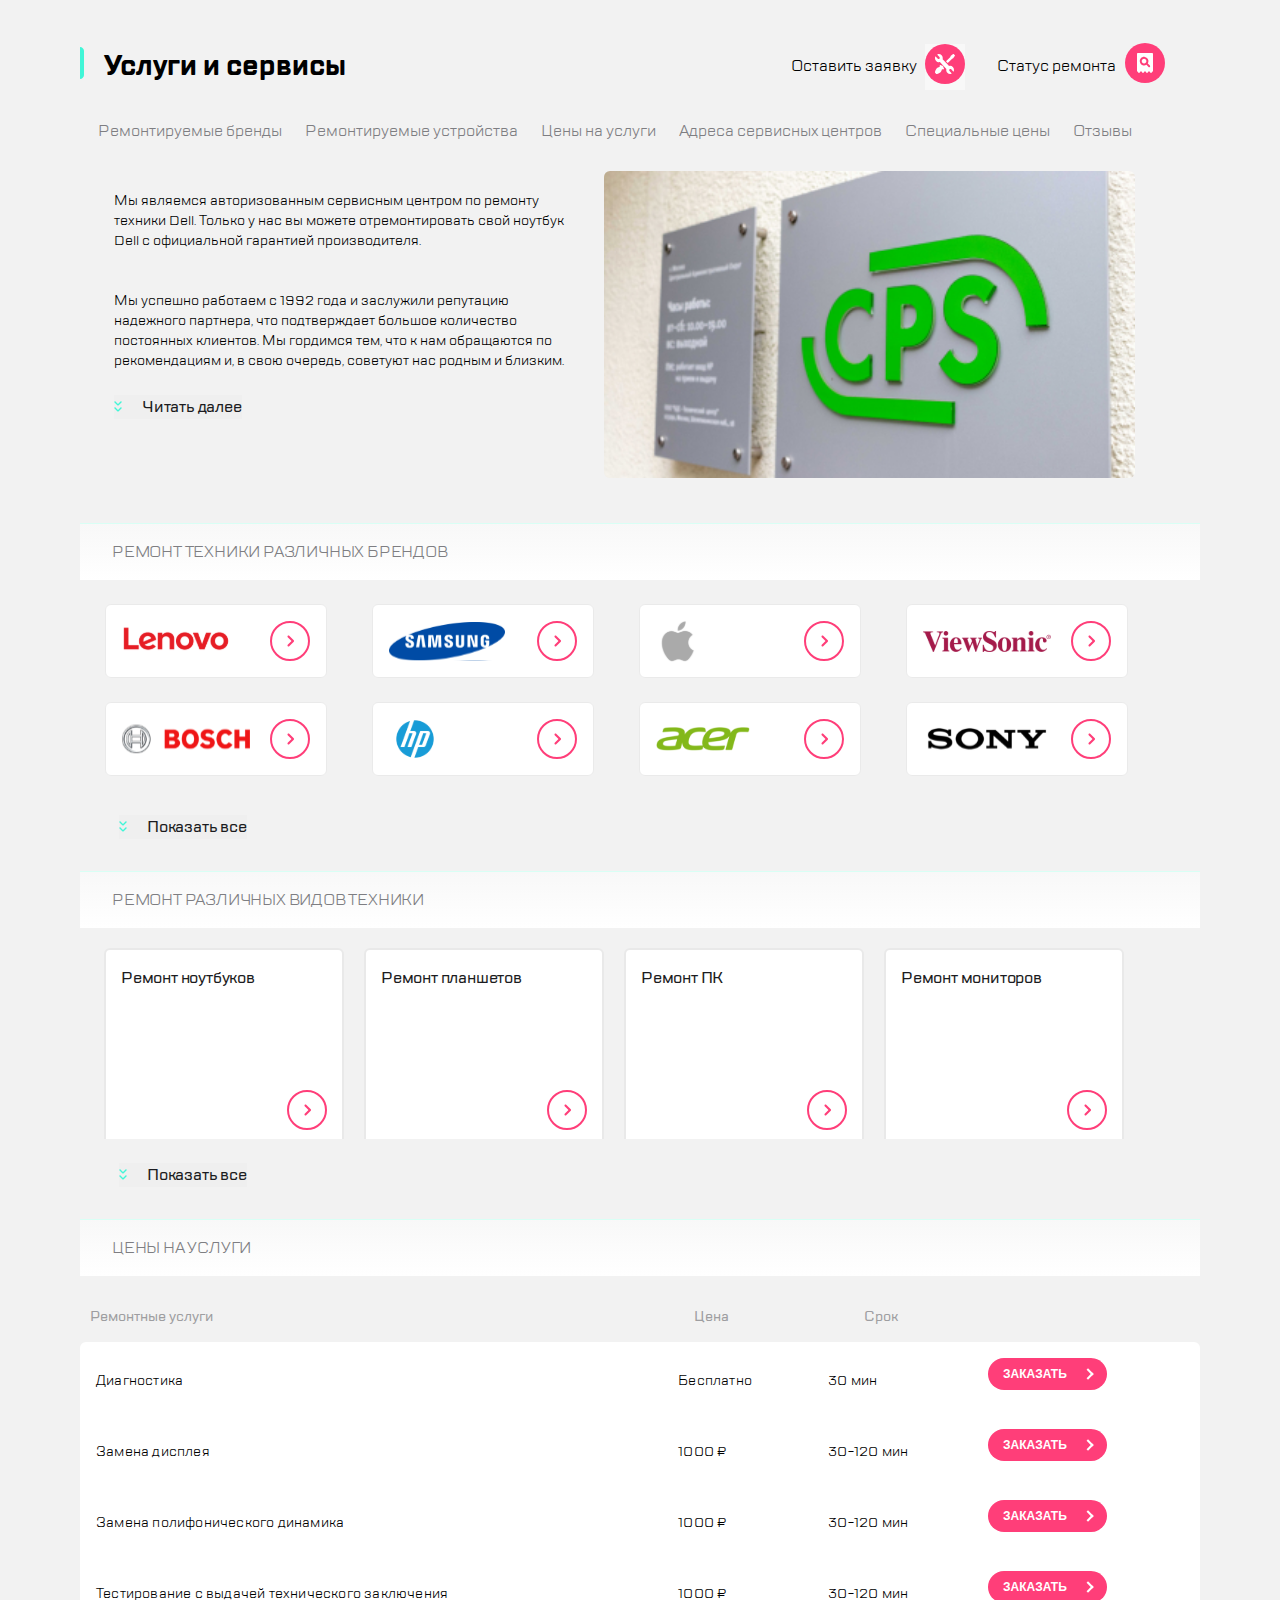
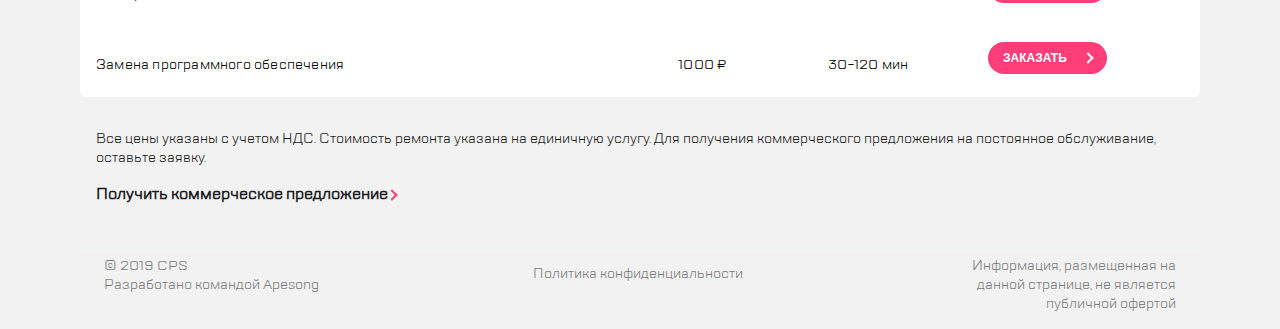
<file: index.html>
<!DOCTYPE html>
<html lang="en">
  <head>
    <meta charset="UTF-8">
    <meta http-equiv="X-UA-Compatible" content="IE=edge">
    <meta name="viewport" content="width=device-width,initial-scale=1">
    <link rel="stylesheet" href="https://cdn.jsdelivr.net/npm/swiper@8/swiper-bundle.min.css">
    <title>Document</title>
  <link href="style.css" rel="stylesheet"></head>
  <body>
    <div class="blur"></div>
    <div class="wrapper-all">
      <aside class="aside">
        <div class="aside__wrapper">
          <div class="aside__header">
            <button class="aside__button-close" aria-label="Крестик"></button>
            <div class="aside__logo">
              <img src="./img/logo.svg" alt="logo">
            </div>
            <button class="aside__button" aria-label="Поиск"></button>
          </div>

          <div class="aside__nav aside__nav-highlight">
            <ul>
              <li><a href="#">Ремонт техники</a></li>
              <li><a href="#">Услуги и сервисы</a></li>
              <li><a href="#">Корпоративным клиентам</a></li>
              <li><a href="#">Продавцам техники</a></li>
              <li><a href="#">Партнерам</a></li>
              <li><a href="#">Производителям</a></li>
              <li><a href="#">Наши сервисные центры</a></li>
              <li><a href="#">Контакты</a></li>
            </ul>
          </div>

          <div class="aside__footer">
            <div class="aside__actions">
              <ul>
                <li>
                  <button class="aside__call" aria-label="Звонок"></button>
                </li>
                <li>
                  <button class="aside__message" aria-label="Сообщение"></button>
                </li>
                <li>
                  <button class="aside__button" aria-label="Профиль"></button>
                </li>
              </ul>
            </div>
            <div class="aside__mail">
              <a href="mailto:mail@cps.com" aria-label="Электронная почта">mail@cps.com</a>
            </div>
            <div class="aside__phone">
              <a href="tel:88008908900" aria-label="Телефон">8 800 890 8900</a>
            </div>
          </div>

          <div class="aside__lang">
            <ul>
              <li class="aside__button_theme_line">
                <button class="aside__button" aria-label="Русский">RU</button>
              </li>
              <li class="aside__button_theme_line">
                <button class="aside__button" aria-label="Английский">EN</button>
              </li>
              <li class="aside__button_theme_line">
                <button class="aside__button" aria-label="Китайский">CH</button>
              </li>
            </ul>
          </div>
        </div>
      </aside>
      <div class="container">
        <header>
          <ul class="header__icon">
            <li class="header__icon--burger">
              <button class="header__button" aria-label="Кнопка"><img src="./img/burger.svg" alt="menu-burger"></button>
            </li>
            <a aria-label="Логотип" class="header__icon--logo"><img src="./img/logo.svg" alt="Логотип"></a>
            <li class="header__icon--divider-first">
              <img src="./img/divider.svg" alt="divider">
            </li>
            <li class="header__icon--repair">
              <img src="./img/repair.svg" alt="Ремонт">
            </li>
            <li class="header__icon--checkstatus">
              <img src="./img/checkstatus.svg" alt="Поиск">
            </li>
            <li class="header__icon--call">
              <img src="./img/call.svg" alt="Звонок">
            </li>
            <li class="header__icon--chat">
              <img src="./img/chat.svg" alt="Сообщение">
            </li>
            <li class="header__icon--profile">
              <img src="./img/profile.svg" alt="Профиль">
            </li>
            <li class="header__icon--divider-second">
              <img src="./img/divider.svg" alt="divider-second">
            </li>
          </ul>
        </header>
        <main>
          <div class="all">
            <div class="main__header">
              <a href="#" aria-label="Декоративный элемент" class="main__header--img">
                <img src="./img/highlight.svg" alt="highlight">
              </a>
              <h1 class="main__header-text">Услуги и сервисы</h1>
            </div>

            <div class="main__laptop">
              <span class="main__laptop--repair-text">Оставить заявку</span>
              <a href="#" aria-label="Иконка ремонт" class="main__laptop--repair">
                <img src="./img/repair.svg" alt="Ремонт">
              </a>
              <span class="main__laptop--checkstatus-text">Статус ремонта</span>
              <a href="#" aria-label="Иконка поиска" class="main__laptop--checkstatus">
                <img src="./img/checkstatus.svg" alt="Поиск">
              </a>
            </div>
          </div>
          <ul class="nav">
            <li>Ремонтируемые бренды</li>
            <li>Ремонтируемые устройства</li>
            <li>Цены на услуги</li>
            <li>Адреса сервисных центров</li>
            <li>Специальные цены</li>
            <li>Отзывы</li>
          </ul>

          <div class="blog">
            <div class="blog__mobile">
              <p>Мы являемся авторизованным сервисным центром по ремонту техники
                Dell. Только у нас вы можете отремонтировать свой ноутбук Dell с
                официальной гарантией производителя.</p>
              <div class="blog__mobile--icon">
                <img src="./img/icon.svg" alt="Продолжение">
                <p class="blog__mobile-text">Читать далее</p>
              </div>
            </div>
            <br>
            <div class="blog__laptop">
              <p>Мы являемся авторизованным сервисным центром по ремонту техники
                Dell. Только у нас вы можете отремонтировать свой ноутбук Dell с
                официальной гарантией производителя.</p>
              <br>
              <br>
              <p>Мы успешно работаем с 1992 года и заслужили репутацию надежного
                партнера</p>
              <div class="blog__mobile--icon">
                <img src="./img/icon.svg" alt="Продолжение">
                <p class="blog__mobile-text">Читать далее</p>
              </div>
            </div>

            <div class="blog__pc">
              <p>Мы являемся авторизованным сервисным центром по ремонту техники
                Dell. Только у нас вы можете отремонтировать свой ноутбук Dell с
                официальной гарантией производителя.</p>
              <br>
              <br>
              <p>Мы успешно работаем с 1992 года и заслужили репутацию надежного
                партнера, что подтверждает большое количество постоянных
                клиентов. Мы гордимся тем, что к нам обращаются по рекомендациям
                и, в свою очередь, советуют нас родным и близким.</p>

              <button type="button" class="read" aria-label="Показать всё">
                <img src="./img/icon.svg" alt="Продолжение">
                <span>Читать далее</span></button>
            </div>

            <div class="blog__img">
              <img class="blog__img--2" src="./img/tabl.jpg" alt="Табличка">
            </div>
          </div>
        </main>

        <div class="swiper__container">
          <header class="swiper__header">
            <h3 class="swiper__header-text">РЕМОНТ ТЕХНИКИ РАЗЛИЧНЫХ БРЕНДОВ</h3>
          </header>
          <div class="swiper">
            <ul class="swiper-wrapper">
              <li class="swiper-slide swiper__item">
                <img src="./img/lenovo.svg" alt="Lenovo">
                <button type="button" class="swiper__button" aria-label="Кнопка"></button>
              </li>
              <li class="swiper-slide swiper__item">
                <img src="./img/samsung.svg" alt="Samsung">
                <button type="button" class="swiper__button" aria-label="Кнопка"></button>
              </li>
              <li class="swiper-slide swiper__item">
                <img src="./img/apple.svg" alt="Apple">
                <button type="button" class="swiper__button" aria-label="Кнопка"></button>
              </li>
              <li class="swiper-slide swiper__item">
                <img src="./img/viewsonic.svg" alt="Viewsonic">
                <button type="button" class="swiper__button" aria-label="Кнопка"></button>
              </li>
              <li class="swiper-slide swiper__item">
                <img src="./img/bosch.svg" alt="Bosch">
                <button type="button" class="swiper__button" aria-label="Кнопка"></button>
              </li>
              <li class="swiper-slide swiper__item">
                <img src="./img/hp.svg" alt="HP">
                <button type="button" class="swiper__button" aria-label="Кнопка"></button>
              </li>
              <li class="swiper-slide swiper__item">
                <img src="./img/acer.svg" alt="Acer">
                <button class="swiper__button" aria-label="Кнопка"></button>
              </li>
              <li class="swiper-slide swiper__item">
                <img src="./img/sony.svg" alt="Sony">
                <button type="button" class="swiper__button" aria-label="Кнопка"></button>
              </li>

              <li class="swiper-slide swiper__item">
                <img src="./img/lenovo.svg" alt="Lenovo">
                <button type="button" class="swiper__button" aria-label="Кнопка"></button>
              </li>
              <li class="swiper-slide swiper__item">
                <img src="./img/samsung.svg" alt="Samsung">
                <button type="button" class="swiper__button" aria-label="Кнопка"></button>
              </li>
              <li class="swiper-slide swiper__item">
                <img src="./img/apple.svg" alt="Apple">
                <button type="button" class="swiper__button" aria-label="Кнопка"></button>
              </li>
            </ul>
            <div class="swiper-pagination"></div>
            <div class="swiper-scrollbar"></div>
          </div>
        </div>
        <button type="button" class="swiper__all" aria-label="Показать всё">
          <img src="./img/icon.svg" alt="Стрелки" class="swiper__all-img">
          <span>Показать все</span>
        </button>

        <div class="tech__container">
          <header class="swiper__header">
            <h3 class="swiper__header-text">РЕМОНТ РАЗЛИЧНЫХ ВИДОВ ТЕХНИКИ</h3>
          </header>
          <div class="tech-wrapper swiper">
            <ul class="tech-main swiper-wrapper">
              <li class="swiper-slide swiper__item-tech">
                <span class="swiper__text">Ремонт ноутбуков</span>
                <button type="button" class="swiper__button-tech" aria-label="Кнопка"></button>
              </li>
              <li class="swiper-slide swiper__item-tech">
                <span class="swiper__text">Ремонт планшетов</span>
                <button type="button" class="swiper__button-tech" aria-label="Кнопка"></button>
              </li>
              <li class="swiper-slide swiper__item-tech">
                <span class="swiper__text">Ремонт ПК</span>
                <button type="button" class="swiper__button-tech" aria-label="Кнопка"></button>
              </li>
              <li class="swiper-slide swiper__item-tech">
                <span class="swiper__text">Ремонт мониторов</span>
                <button type="button" class="swiper__button-tech" aria-label="Кнопка"></button>
              </li>
              <li class="swiper-slide swiper__item-tech">
                <span class="swiper__text">Ремонт мониторов</span>
                <button type="button" class="swiper__button-tech" aria-label="Кнопка"></button>
              </li>
            </ul>
            <div class="swiper-pagination"></div>
            <div class="swiper-scrollbar"></div>
          </div>
        </div>
        <button type="button" class="swiper__all" aria-label="Показать всё">
          <img src="./img/icon.svg" alt="Стрелки" class="swiper__all-img">
          <span>Показать все</span>
        </button>

        <div class="prices__container">
          <header class="swiper__header">
            <h3 class="swiper__header-text">ЦЕНЫ НА УСЛУГИ</h3>
          </header>
          <ul class="prices__head-table">
            <li><h3>Ремонтные услуги</h3></li>
            <li><h3>Цена</h3></li>
            <li><h3>Срок</h3></li>
            <li><span class="prices"></span></li>
          </ul>
          <div class="prices__wrapper swiper">
            <main class="prices__main swiper-wrapper">
              <div class="table">
                <div class="table-colgroup">
                  <div class="table-col" style="width: 50%"></div>
                  <div class="table-col" style="width: 10%"></div>
                  <div class="table-col" style="width: 10%"></div>
                  <div class="table-col" style="width: 30%"></div>
                </div>
                <div class="table-thead">
                  <div class="table-tr">
                    <div class="table-th">Диагностика</div>
                    <div class="table-td">Бесплатно</div>
                    <div class="table-td">30 мин</div>
                    <div class="table-td"><button type="button" aria-label="Кнопка"><span>ЗАКАЗАТЬ</span></button></div>
                  </div>
                </div>
                <div class="table-tbody">
                  <div class="table-tr">
                    <div class="table-th">Замена дисплея</div>
                    <div class="table-td">1000 ₽</div>
                    <div class="table-td">30-120 мин</div>
                    <div class="table-td"><button type="button" aria-label="Кнопка"><span>ЗАКАЗАТЬ</span></button></div>
                  </div>
                  <div class="table-tr">
                    <div class="table-th">Замена полифонического динамика</div>
                    <div class="table-td">1000 ₽</div>
                    <div class="table-td">30-120 мин</div>
                    <div class="table-td"><button type="button" aria-label="Кнопка"><span>ЗАКАЗАТЬ</span></button></div>
                  </div>
                  <div class="table-tr">
                    <div class="table-th">Тестирование с выдачей технического заключения</div>
                    <div class="table-td">1000 ₽</div>
                    <div class="table-td">30-120 мин</div>
                    <div class="table-td"><button type="button" aria-label="Кнопка"><span>ЗАКАЗАТЬ</span></button></div>
                  </div>
                </div>
                <div class="table-tfoot">
                  <div class="table-tr">
                    <div class="table-th">Замена программного обеспечения</div>
                    <div class="table-td">1000 ₽</div>
                    <div class="table-td">30-120 мин</div>
                    <div class="table-td"><button type="button" aria-label="Кнопка"><span>ЗАКАЗАТЬ</span></button></div>
                  </div>
                </div>
              </div>

              <div class="prices__item swiper-slide">
                <ul class="prices__item-tech">
                  <li>
                    <h4>Ремонтные услуги</h4>
                    <span>Диагностика</span>
                    <h4>Цена</h4>
                    <span>Бесплатно</span>
                    <h4>Срок</h4>
                    <span>30 мин</span> </li><li class="swiper__button-prices"><button type="button" aria-label="Кнопка"><span>ЗАКАЗАТЬ</span></button></li>
                </ul>
              </div>

              <div class="prices__item swiper-slide">
                <ul class="prices__item-tech">
                  <li>
                    <h4>Ремонтные услуги</h4>
                    <span>Замена дисплея</span>
                    <h4>Цена</h4>
                    <span>1000 ₽</span>
                    <h4>Срок</h4>
                    <span>30-120 мин</span> </li><li class="swiper__button-prices"><button type="button" aria-label="Кнопка"><span>ЗАКАЗАТЬ</span></button></li>
                </ul>
              </div>

              <div class="prices__item swiper-slide">
                <ul class="prices__item-tech">
                  <li>
                    <h4>Ремонтные услуги</h4>
                    <span>Замена полифонического динамика</span>
                    <h4>Цена</h4>
                    <span>1000 ₽</span>
                    <h4>Срок</h4>
                    <span>30-120 мин</span> </li><li class="swiper__button-prices"><button type="button" aria-label="Кнопка"><span>ЗАКАЗАТЬ</span></button></li>
                </ul>
              </div>

              <div class="prices__item swiper-slide">
                <ul class="prices__item-tech">
                  <li>
                    <h4>Ремонтные услуги</h4>
                    <span>Тестирование с выдачей технического заключения</span>
                    <h4>Цена</h4>
                    <span>1000 ₽</span>
                    <h4>Срок</h4>
                    <span>30-120 мин</span> </li><li class="swiper__button-prices"><button type="button" aria-label="Кнопка"><span>ЗАКАЗАТЬ</span></button></li>
                </ul>
              </div>
              <div class="prices__item swiper-slide">
                <ul class="prices__item-tech">
                  <li>
                    <h4>Ремонтные услуги</h4>
                    <span>Замена программного обеспечения</span>
                    <h4>Цена</h4>
                    <span>1000 ₽</span>
                    <h4>Срок</h4>
                    <span>30-120 мин</span> </li><li class="swiper__button-prices"><button type="button" aria-label="Кнопка"><span>ЗАКАЗАТЬ</span></button></li>
                </ul>
              </div>
            </main>
            <div class="swiper-pagination"></div>
            <div class="swiper-scrollbar"></div>
          </div>
        </div>

        <div class="prices__info">
          <p>Все цены указаны с учетом НДС. Стоимость ремонта указана на
            единичную услугу. Для получения коммерческого предложения на
            постоянное обслуживание, оставьте заявку.</p>
          <p><a href="#">Получить коммерческое предложение</a></p>
        </div>
        <footer>
          <div class="footer">
            <div class="footer__info">© 2019 CPS<br>Разработано командой Apesong</div>
            <div class="footer__info">Политика конфиденциальности</div>
            <div class="footer__info">Информация, размещенная на данной странице, не является публичной
              офертой</div>
          </div>
        </footer>

        <div class="feedBack">
          <div class="feedBack__wrapper">
            <div class="feedBack__nav">
              <button class="feedBack__button feedBack__close" aria-label="Кнопка">
              </button>
            </div>
            <div class="feedBack__nav-full">
              <button class="feedBack__button feedBack__closer" aria-label="Кнопка"></button>
            </div>
            <div class="feedBack__header">
              <h2>Обратная связь</h2>
            </div>
            <form class="feedBack__form" id="444" method="get" action="#">
              <input type="text" name="name" placeholder="Имя" autofocus id="login-namt" required pattern="^[ A-Za-zА-Яа-яЁё]+$">
              <input type="tel" pattern="^[ 0-9]+$" name="phone" placeholder="Телефон" id="feedBack__phone" required>
              <input type="email" name="email" placeholder="Электронная почта" id="login-email" required>
              <textarea placeholder="Сообщение" required></textarea>
            </form>
            <div class="feedBack__references">
              <p>Нажимая “отправить”, вы даете согласие на
                <span class="pink">обработку персональных данных</span> и
                соглашаетесь с нашей
                <span class="pink">политикой конфиденциальности</span></p>
            </div>
            <div class="feedBack__send">
              <button form="444" class="feedBack__button" aria-label="Кнопка"><span>ОТПРАВИТЬ</span></button>
            </div>
          </div>
        </div>

        <div class="callBack">
          <div class="callBack__wrapper">
            <div class="callBack__nav">
              <button class="callBack__button callBack__close" aria-label="Кнопка"></button>
            </div>
            <div class="callBack__nav-full">
              <button class="callBack__button callBack__closer" aria-label="Кнопка"></button>
            </div>
            <div class="callBack__header">
              <h2>Заказать звонок</h2>
            </div>
            <form class="callBack__form" id="555" method="get" action="#">
              <input type="tel" pattern="^[ 0-9]+$" name="phone" placeholder="Телефон" id="callBack__phone" autofocus required>
            </form>
            <div class="callBack__references">
              <p>Нажимая “отправить”, вы даете согласие на
                <span class="pink">обработку персональных данных</span> и
                соглашаетесь с нашей
                <span class="pink">политикой конфиденциальности</span></p>
            </div>
            <div class="callBack__send">
              <button form="555" class="callBack__button" aria-label="Конпка"><span>ОТПРАВИТЬ</span></button>
            </div>
          </div>
        </div>
      </div>
    </div>
    <script src="https://cdn.jsdelivr.net/npm/swiper@8/swiper-bundle.min.js"></script>
  <script type="text/javascript" src="./js/bundle.js"></script></body>
</html>
</file>
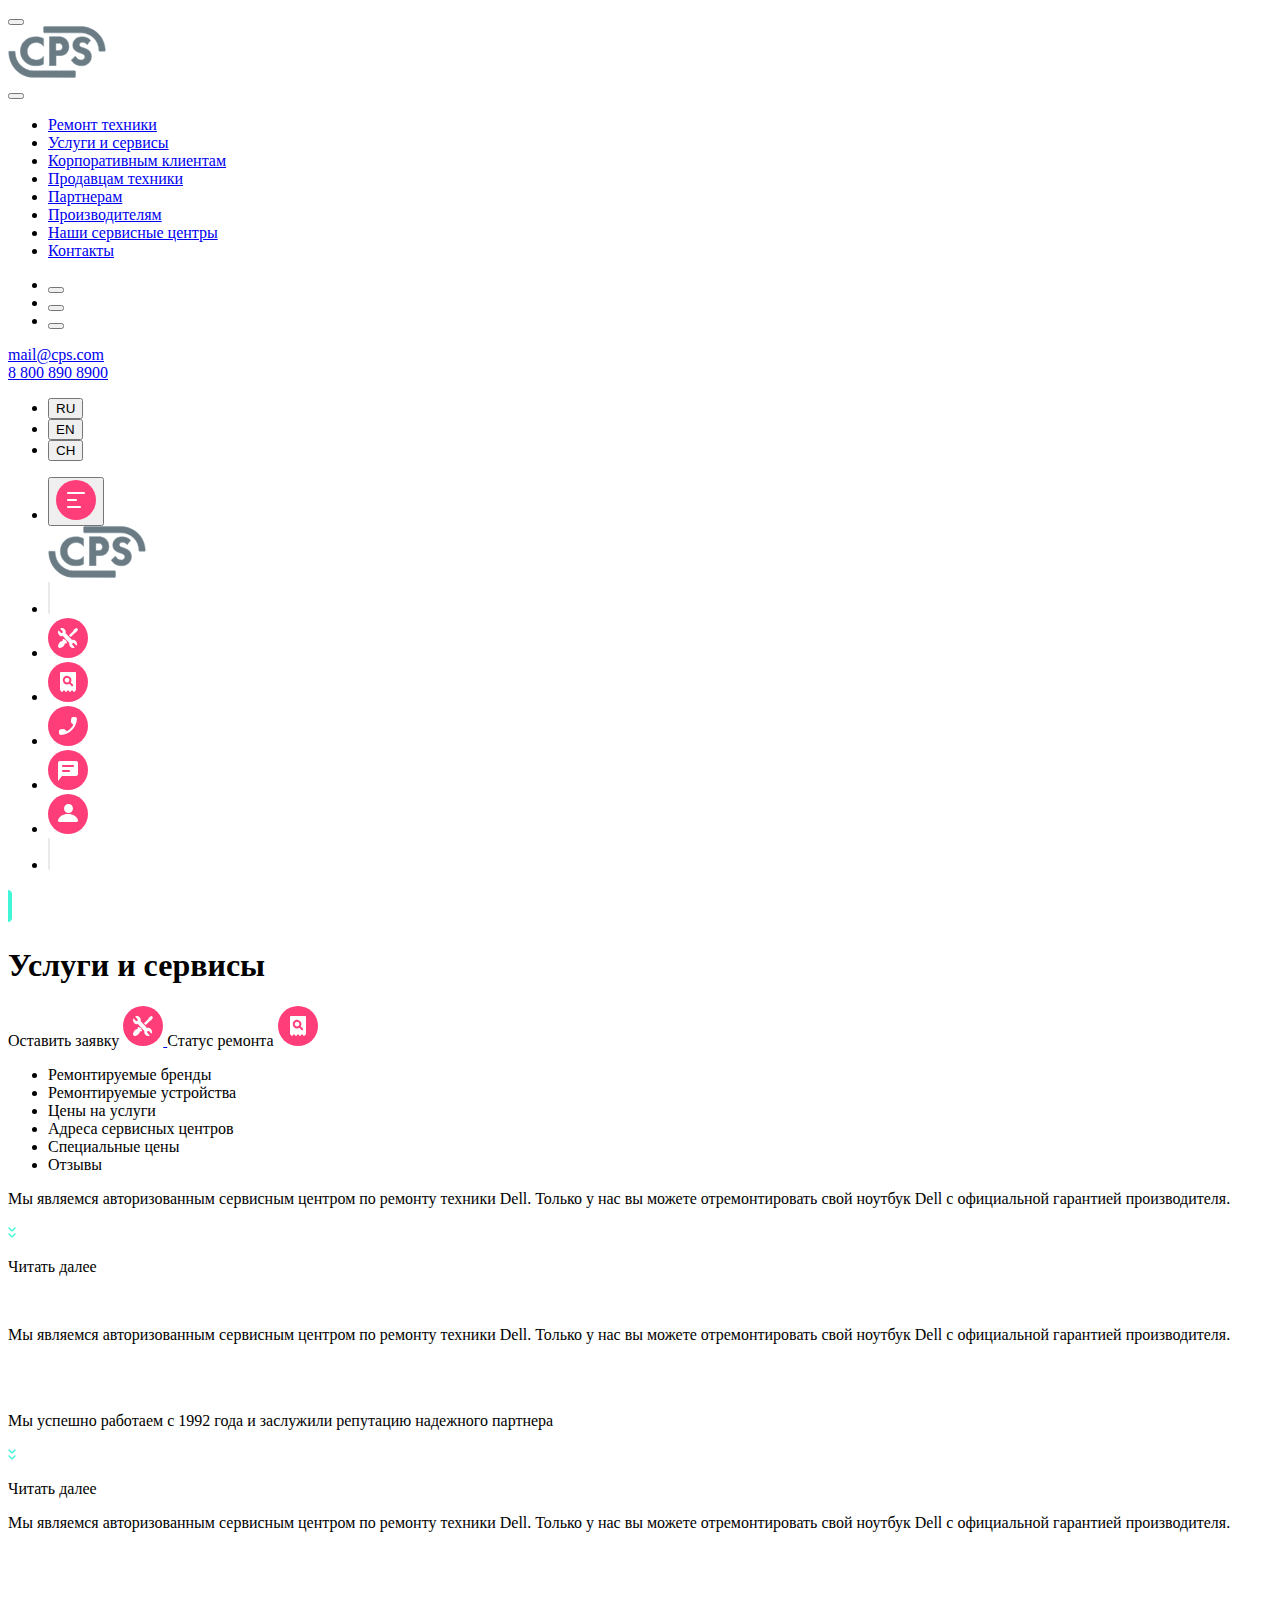
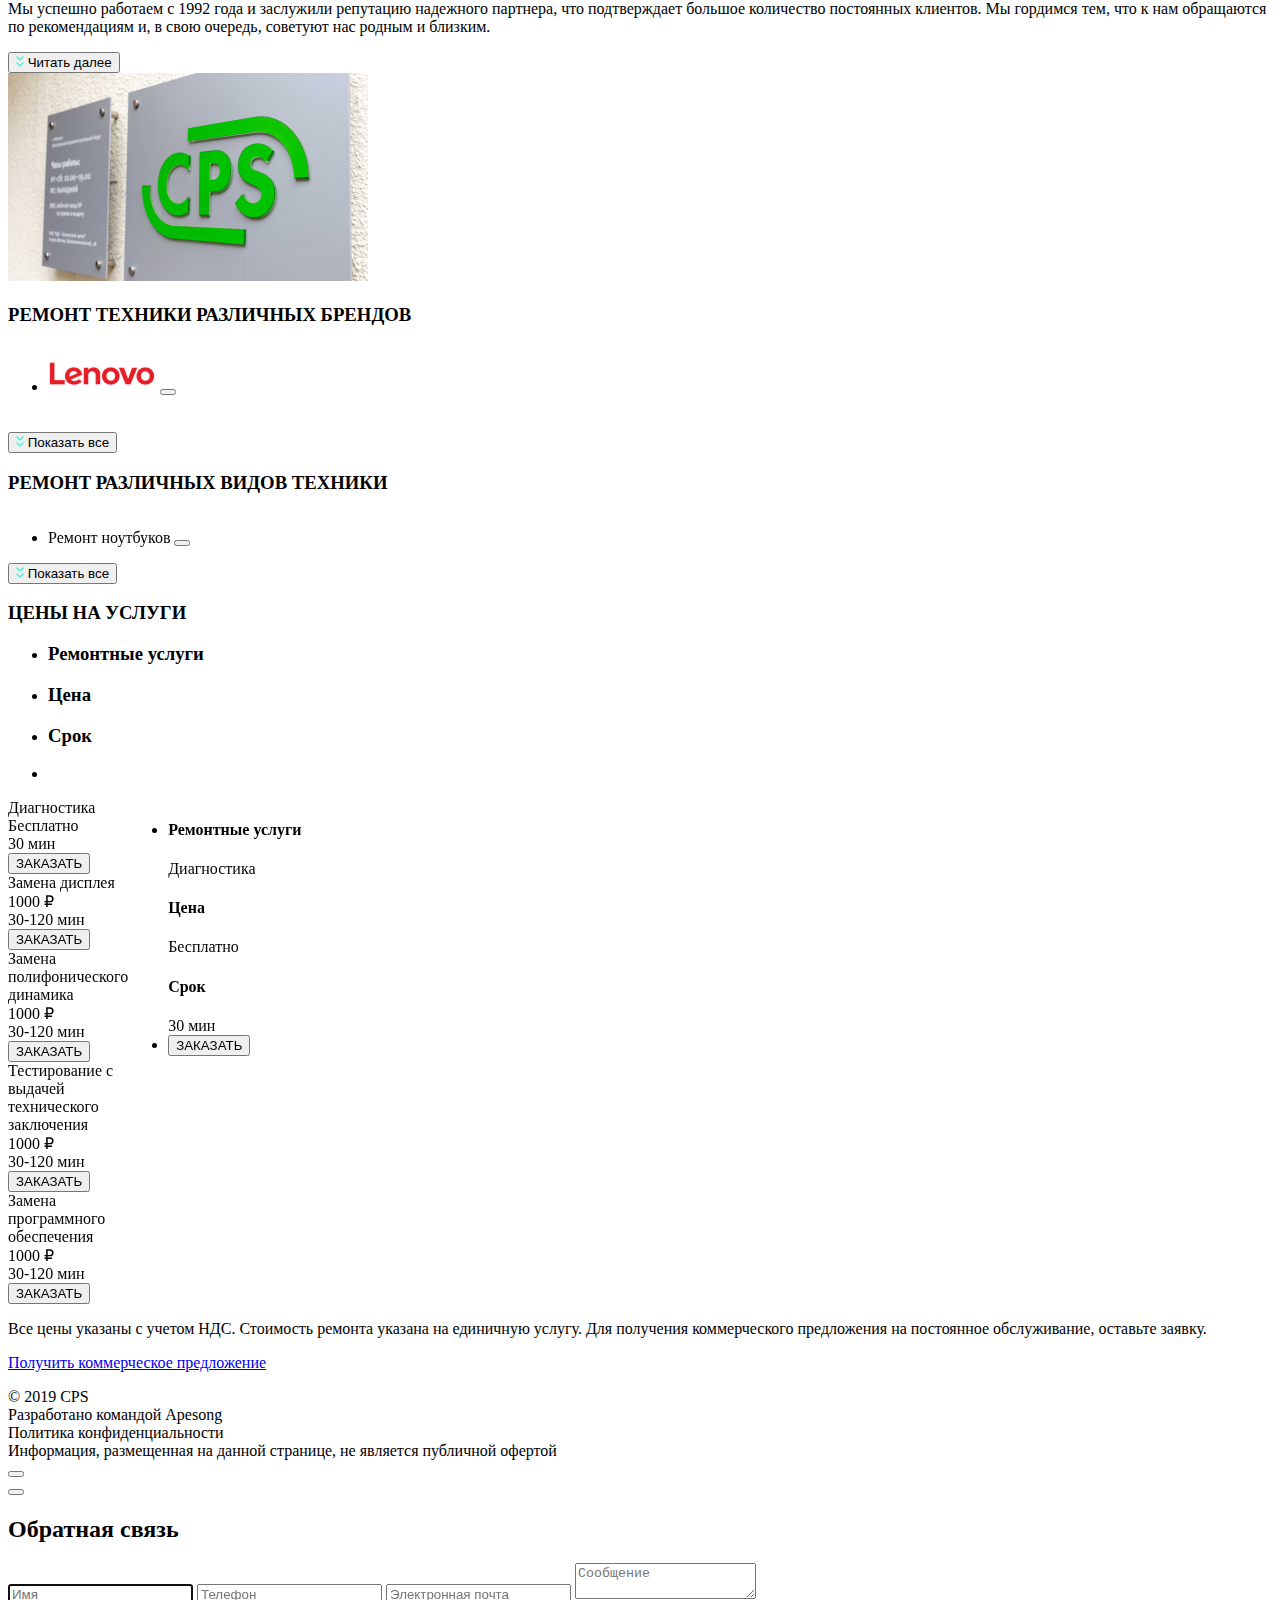
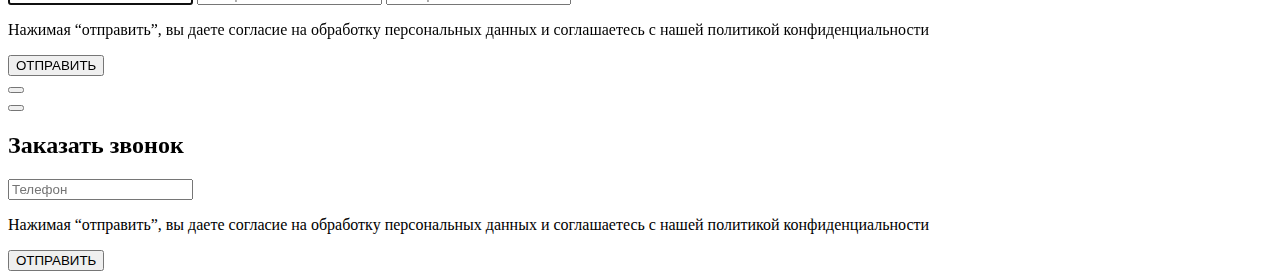
<file: src/index.html>
<!DOCTYPE html>
<html lang="en">
  <head>
    <meta charset="UTF-8" />
    <meta http-equiv="X-UA-Compatible" content="IE=edge" />
    <meta name="viewport" content="width=device-width, initial-scale=1.0" />
    <link
      rel="stylesheet"
      href="https://cdn.jsdelivr.net/npm/swiper@8/swiper-bundle.min.css"
    />
    <title>Document</title>
  </head>
  <body>
    <div class="blur"></div>
    <div class="wrapper-all">
      <aside class="aside">
        <div class="aside__wrapper">
          <div class="aside__header">
            <button class="aside__button-close" aria-label="Крестик"></button>
            <div class="aside__logo">
              <img src="./img/logo.svg" alt="logo" />
            </div>
            <button class="aside__button" aria-label="Поиск"></button>
          </div>

          <div class="aside__nav aside__nav-highlight">
            <ul>
              <li><a href="#">Ремонт техники</a></li>
              <li><a href="#">Услуги и сервисы</a></li>
              <li><a href="#">Корпоративным клиентам</a></li>
              <li><a href="#">Продавцам техники</a></li>
              <li><a href="#">Партнерам</a></li>
              <li><a href="#">Производителям</a></li>
              <li><a href="#">Наши сервисные центры</a></li>
              <li><a href="#">Контакты</a></li>
            </ul>
          </div>

          <div class="aside__footer">
            <div class="aside__actions">
              <ul>
                <li>
                  <button class="aside__call" aria-label="Звонок"></button>
                </li>
                <li>
                  <button
                    class="aside__message"
                    aria-label="Сообщение"
                  ></button>
                </li>
                <li>
                  <button class="aside__button" aria-label="Профиль"></button>
                </li>
              </ul>
            </div>
            <div class="aside__mail">
              <a href="mailto:mail@cps.com" aria-label="Электронная почта"
                >mail@cps.com</a
              >
            </div>
            <div class="aside__phone">
              <a href="tel:88008908900" aria-label="Телефон">8 800 890 8900</a>
            </div>
          </div>

          <div class="aside__lang">
            <ul>
              <li class="aside__button_theme_line">
                <button class="aside__button" aria-label="Русский">RU</button>
              </li>
              <li class="aside__button_theme_line">
                <button class="aside__button" aria-label="Английский"
                  >EN</button
                >
              </li>
              <li class="aside__button_theme_line">
                <button class="aside__button" aria-label="Китайский">CH</button>
              </li>
            </ul>
          </div>
        </div>
      </aside>
      <div class="container">
        <header>
          <ul class="header__icon">
            <li class="header__icon--burger">
              <button class="header__button" aria-label="Кнопка"
                ><img src="./img/burger.svg" alt="menu-burger"
              /></button>
            </li>
            <a aria-label="Логотип" class="header__icon--logo"
              ><img src="./img/logo.svg" alt="Логотип"
            /></a>
            <li class="header__icon--divider-first">
              <img src="./img/divider.svg" alt="divider" />
            </li>
            <li class="header__icon--repair">
              <img src="./img/repair.svg" alt="Ремонт" />
            </li>
            <li class="header__icon--checkstatus">
              <img src="./img/checkstatus.svg" alt="Поиск" />
            </li>
            <li class="header__icon--call">
              <img src="./img/call.svg" alt="Звонок" />
            </li>
            <li class="header__icon--chat">
              <img src="./img/chat.svg" alt="Сообщение" />
            </li>
            <li class="header__icon--profile">
              <img src="./img/profile.svg" alt="Профиль" />
            </li>
            <li class="header__icon--divider-second">
              <img src="./img/divider.svg" alt="divider-second" />
            </li>
          </ul>
        </header>
        <main>
          <div class="all">
            <div class="main__header">
              <a
                href="#"
                aria-label="Декоративный элемент"
                class="main__header--img"
              >
                <img src="./img/highlight.svg" alt="highlight" />
              </a>
              <h1 class="main__header-text">Услуги и сервисы</h1>
            </div>

            <div class="main__laptop">
              <span class="main__laptop--repair-text">Оставить заявку</span>
              <a
                href="#"
                aria-label="Иконка ремонт"
                class="main__laptop--repair"
              >
                <img src="./img/repair.svg" alt="Ремонт" />
              </a>
              <span class="main__laptop--checkstatus-text">Статус ремонта</span>
              <a
                href="#"
                aria-label="Иконка поиска"
                class="main__laptop--checkstatus"
              >
                <img src="./img/checkstatus.svg" alt="Поиск" />
              </a>
            </div>
          </div>
          <ul class="nav">
            <li>Ремонтируемые бренды</li>
            <li>Ремонтируемые устройства</li>
            <li>Цены на услуги</li>
            <li>Адреса сервисных центров</li>
            <li>Специальные цены</li>
            <li>Отзывы</li>
          </ul>

          <div class="blog">
            <div class="blog__mobile">
              <p
                >Мы являемся авторизованным сервисным центром по ремонту техники
                Dell. Только у нас вы можете отремонтировать свой ноутбук Dell с
                официальной гарантией производителя.</p
              >
              <div class="blog__mobile--icon">
                <img src="./img/icon.svg" alt="Продолжение" />
                <p class="blog__mobile-text">Читать далее</p>
              </div>
            </div>
            <br />
            <div class="blog__laptop">
              <p
                >Мы являемся авторизованным сервисным центром по ремонту техники
                Dell. Только у нас вы можете отремонтировать свой ноутбук Dell с
                официальной гарантией производителя.</p
              >
              <br />
              <br />
              <p
                >Мы успешно работаем с 1992 года и заслужили репутацию надежного
                партнера</p
              >
              <div class="blog__mobile--icon">
                <img src="./img/icon.svg" alt="Продолжение" />
                <p class="blog__mobile-text">Читать далее</p>
              </div>
            </div>

            <div class="blog__pc">
              <p
                >Мы являемся авторизованным сервисным центром по ремонту техники
                Dell. Только у нас вы можете отремонтировать свой ноутбук Dell с
                официальной гарантией производителя.</p
              >
              <br />
              <br />
              <p
                >Мы успешно работаем с 1992 года и заслужили репутацию надежного
                партнера, что подтверждает большое количество постоянных
                клиентов. Мы гордимся тем, что к нам обращаются по рекомендациям
                и, в свою очередь, советуют нас родным и близким.</p
              >

              <button type="button" class="read" aria-label="Показать всё">
                <img src="./img/icon.svg" alt="Продолжение" />
                <span>Читать далее</span></button
              >
            </div>

            <div class="blog__img">
              <img class="blog__img--2" src="./img/tabl.jpg" alt="Табличка" />
            </div>
          </div>
        </main>

        <div class="swiper__container">
          <header class="swiper__header">
            <h3 class="swiper__header-text"
              >РЕМОНТ ТЕХНИКИ РАЗЛИЧНЫХ БРЕНДОВ</h3
            >
          </header>
          <div class="swiper">
            <ul class="swiper-wrapper">
              <li class="swiper-slide swiper__item">
                <img src="./img/lenovo.svg" alt="Lenovo" />
                <button
                  type="button"
                  class="swiper__button"
                  aria-label="Кнопка"
                ></button>
              </li>
              <li class="swiper-slide swiper__item">
                <img src="./img/samsung.svg" alt="Samsung" />
                <button
                  type="button"
                  class="swiper__button"
                  aria-label="Кнопка"
                ></button>
              </li>
              <li class="swiper-slide swiper__item">
                <img src="./img/apple.svg" alt="Apple" />
                <button
                  type="button"
                  class="swiper__button"
                  aria-label="Кнопка"
                ></button>
              </li>
              <li class="swiper-slide swiper__item">
                <img src="./img/viewsonic.svg" alt="Viewsonic" />
                <button
                  type="button"
                  class="swiper__button"
                  aria-label="Кнопка"
                ></button>
              </li>
              <li class="swiper-slide swiper__item">
                <img src="./img/bosch.svg" alt="Bosch" />
                <button
                  type="button"
                  class="swiper__button"
                  aria-label="Кнопка"
                ></button>
              </li>
              <li class="swiper-slide swiper__item">
                <img src="./img/hp.svg" alt="HP" />
                <button
                  type="button"
                  class="swiper__button"
                  aria-label="Кнопка"
                ></button>
              </li>
              <li class="swiper-slide swiper__item">
                <img src="./img/acer.svg" alt="Acer" />
                <button class="swiper__button" aria-label="Кнопка"></button>
              </li>
              <li class="swiper-slide swiper__item">
                <img src="./img/sony.svg" alt="Sony" />
                <button
                  type="button"
                  class="swiper__button"
                  aria-label="Кнопка"
                ></button>
              </li>

              <li class="swiper-slide swiper__item">
                <img src="./img/lenovo.svg " alt="Lenovo" />
                <button
                  type="button"
                  class="swiper__button"
                  aria-label="Кнопка"
                ></button>
              </li>
              <li class="swiper-slide swiper__item">
                <img src="./img/samsung.svg" alt="Samsung" />
                <button
                  type="button"
                  class="swiper__button"
                  aria-label="Кнопка"
                ></button>
              </li>
              <li class="swiper-slide swiper__item">
                <img src="./img/apple.svg" alt="Apple" />
                <button
                  type="button"
                  class="swiper__button"
                  aria-label="Кнопка"
                ></button>
              </li>
            </ul>
            <div class="swiper-pagination"></div>
            <div class="swiper-scrollbar"></div>
          </div>
        </div>
        <button type="button" class="swiper__all" aria-label="Показать всё">
          <img src="./img/icon.svg" alt="Стрелки" class="swiper__all-img" />
          <span>Показать все</span>
        </button>

        <div class="tech__container">
          <header class="swiper__header">
            <h3 class="swiper__header-text">РЕМОНТ РАЗЛИЧНЫХ ВИДОВ ТЕХНИКИ</h3>
          </header>
          <div class="tech-wrapper swiper">
            <ul class="tech-main swiper-wrapper">
              <li class="swiper-slide swiper__item-tech">
                <span class="swiper__text">Ремонт ноутбуков</span>
                <button
                  type="button"
                  class="swiper__button-tech"
                  aria-label="Кнопка"
                ></button>
              </li>
              <li class="swiper-slide swiper__item-tech">
                <span class="swiper__text">Ремонт планшетов</span>
                <button
                  type="button"
                  class="swiper__button-tech"
                  aria-label="Кнопка"
                ></button>
              </li>
              <li class="swiper-slide swiper__item-tech">
                <span class="swiper__text">Ремонт ПК</span>
                <button
                  type="button"
                  class="swiper__button-tech"
                  aria-label="Кнопка"
                ></button>
              </li>
              <li class="swiper-slide swiper__item-tech">
                <span class="swiper__text">Ремонт мониторов</span>
                <button
                  type="button"
                  class="swiper__button-tech"
                  aria-label="Кнопка"
                ></button>
              </li>
              <li class="swiper-slide swiper__item-tech">
                <span class="swiper__text">Ремонт мониторов</span>
                <button
                  type="button"
                  class="swiper__button-tech"
                  aria-label="Кнопка"
                ></button>
              </li>
            </ul>
            <div class="swiper-pagination"></div>
            <div class="swiper-scrollbar"></div>
          </div>
        </div>
        <button type="button" class="swiper__all" aria-label="Показать всё">
          <img src="./img/icon.svg" alt="Стрелки" class="swiper__all-img" />
          <span>Показать все</span>
        </button>

        <div class="prices__container">
          <header class="swiper__header">
            <h3 class="swiper__header-text">ЦЕНЫ НА УСЛУГИ</h3>
          </header>
          <ul class="prices__head-table">
            <li><h3>Ремонтные услуги</h3></li>
            <li><h3>Цена</h3></li>
            <li><h3>Срок</h3></li>
            <li><span class="prices"></span></li>
          </ul>
          <div class="prices__wrapper swiper">
            <main class="prices__main swiper-wrapper">
              <div class="table">
                <div class="table-colgroup">
                  <div class="table-col" style="width: 50%"></div>
                  <div class="table-col" style="width: 10%"></div>
                  <div class="table-col" style="width: 10%"></div>
                  <div class="table-col" style="width: 30%"></div>
                </div>
                <div class="table-thead">
                  <div class="table-tr">
                    <div class="table-th">Диагностика</div>
                    <div class="table-td">Бесплатно</div>
                    <div class="table-td">30 мин</div>
                    <div class="table-td"
                      ><button type="button" aria-label="Кнопка"
                        ><span>ЗАКАЗАТЬ</span></button
                      ></div
                    >
                  </div>
                </div>
                <div class="table-tbody">
                  <div class="table-tr">
                    <div class="table-th">Замена дисплея</div>
                    <div class="table-td">1000 ₽</div>
                    <div class="table-td">30-120 мин</div>
                    <div class="table-td"
                      ><button type="button" aria-label="Кнопка"
                        ><span>ЗАКАЗАТЬ</span></button
                      ></div
                    >
                  </div>
                  <div class="table-tr">
                    <div class="table-th">Замена полифонического динамика</div>
                    <div class="table-td">1000 ₽</div>
                    <div class="table-td">30-120 мин</div>
                    <div class="table-td"
                      ><button type="button" aria-label="Кнопка"
                        ><span>ЗАКАЗАТЬ</span></button
                      ></div
                    >
                  </div>
                  <div class="table-tr">
                    <div class="table-th"
                      >Тестирование с выдачей технического заключения</div
                    >
                    <div class="table-td">1000 ₽</div>
                    <div class="table-td">30-120 мин</div>
                    <div class="table-td"
                      ><button type="button" aria-label="Кнопка"
                        ><span>ЗАКАЗАТЬ</span></button
                      ></div
                    >
                  </div>
                </div>
                <div class="table-tfoot">
                  <div class="table-tr">
                    <div class="table-th">Замена программного обеспечения</div>
                    <div class="table-td">1000 ₽</div>
                    <div class="table-td">30-120 мин</div>
                    <div class="table-td"
                      ><button type="button" aria-label="Кнопка"
                        ><span>ЗАКАЗАТЬ</span></button
                      ></div
                    >
                  </div>
                </div>
              </div>

              <div class="prices__item swiper-slide">
                <ul class="prices__item-tech">
                  <li>
                    <h4>Ремонтные услуги</h4>
                    <span>Диагностика</span>
                    <h4>Цена</h4>
                    <span>Бесплатно</span>
                    <h4>Срок</h4>
                    <span>30 мин</span> </li
                  ><li class="swiper__button-prices"
                    ><button type="button" aria-label="Кнопка"
                      ><span>ЗАКАЗАТЬ</span></button
                    ></li
                  >
                </ul>
              </div>

              <div class="prices__item swiper-slide">
                <ul class="prices__item-tech">
                  <li>
                    <h4>Ремонтные услуги</h4>
                    <span>Замена дисплея</span>
                    <h4>Цена</h4>
                    <span>1000 ₽</span>
                    <h4>Срок</h4>
                    <span>30-120 мин</span> </li
                  ><li class="swiper__button-prices"
                    ><button type="button" aria-label="Кнопка"
                      ><span>ЗАКАЗАТЬ</span></button
                    ></li
                  >
                </ul>
              </div>

              <div class="prices__item swiper-slide">
                <ul class="prices__item-tech">
                  <li>
                    <h4>Ремонтные услуги</h4>
                    <span>Замена полифонического динамика</span>
                    <h4>Цена</h4>
                    <span>1000 ₽</span>
                    <h4>Срок</h4>
                    <span>30-120 мин</span> </li
                  ><li class="swiper__button-prices"
                    ><button type="button" aria-label="Кнопка"
                      ><span>ЗАКАЗАТЬ</span></button
                    ></li
                  >
                </ul>
              </div>

              <div class="prices__item swiper-slide">
                <ul class="prices__item-tech">
                  <li>
                    <h4>Ремонтные услуги</h4>
                    <span>Тестирование с выдачей технического заключения</span>
                    <h4>Цена</h4>
                    <span>1000 ₽</span>
                    <h4>Срок</h4>
                    <span>30-120 мин</span> </li
                  ><li class="swiper__button-prices"
                    ><button type="button" aria-label="Кнопка"
                      ><span>ЗАКАЗАТЬ</span></button
                    ></li
                  >
                </ul>
              </div>
              <div class="prices__item swiper-slide">
                <ul class="prices__item-tech">
                  <li>
                    <h4>Ремонтные услуги</h4>
                    <span>Замена программного обеспечения</span>
                    <h4>Цена</h4>
                    <span>1000 ₽</span>
                    <h4>Срок</h4>
                    <span>30-120 мин</span> </li
                  ><li class="swiper__button-prices"
                    ><button type="button" aria-label="Кнопка"
                      ><span>ЗАКАЗАТЬ</span></button
                    ></li
                  >
                </ul>
              </div>
            </main>
            <div class="swiper-pagination"></div>
            <div class="swiper-scrollbar"></div>
          </div>
        </div>

        <div class="prices__info">
          <p
            >Все цены указаны с учетом НДС. Стоимость ремонта указана на
            единичную услугу. Для получения коммерческого предложения на
            постоянное обслуживание, оставьте заявку.</p
          >
          <p><a href="#">Получить коммерческое предложение</a></p>
        </div>
        <footer>
          <div class="footer">
            <div class="footer__info"
              >© 2019 CPS<br />Разработано командой Apesong</div
            >
            <div class="footer__info">Политика конфиденциальности</div>
            <div class="footer__info"
              >Информация, размещенная на данной странице, не является публичной
              офертой</div
            >
          </div>
        </footer>

        <div class="feedBack">
          <div class="feedBack__wrapper">
            <div class="feedBack__nav">
              <button
                class="feedBack__button feedBack__close"
                aria-label="Кнопка"
              >
              </button>
            </div>
            <div class="feedBack__nav-full">
              <button
                class="feedBack__button feedBack__closer"
                aria-label="Кнопка"
              ></button>
            </div>
            <div class="feedBack__header">
              <h2>Обратная связь</h2>
            </div>
            <form class="feedBack__form" id="444" method="get" action="#">
              <input
                type="text"
                name="name"
                placeholder="Имя"
                autofocus
                id="login-namt"
                required
                pattern="^[ A-Za-zА-Яа-яЁё]+$"
              />
              <input
                type="tel"
                pattern="^[ 0-9]+$"
                name="phone"
                placeholder="Телефон"
                id="feedBack__phone"
                required
              />
              <input
                type="email"
                name="email"
                placeholder="Электронная почта"
                id="login-email"
                required
              />
              <textarea placeholder="Сообщение" required></textarea>
            </form>
            <div class="feedBack__references">
              <p
                >Нажимая “отправить”, вы даете согласие на
                <span class="pink">обработку персональных данных</span> и
                соглашаетесь с нашей
                <span class="pink">политикой конфиденциальности</span></p
              >
            </div>
            <div class="feedBack__send">
              <button form="444" class="feedBack__button" aria-label="Кнопка"
                ><span>ОТПРАВИТЬ</span></button
              >
            </div>
          </div>
        </div>

        <div class="callBack">
          <div class="callBack__wrapper">
            <div class="callBack__nav">
              <button
                class="callBack__button callBack__close"
                aria-label="Кнопка"
              ></button>
            </div>
            <div class="callBack__nav-full">
              <button
                class="callBack__button callBack__closer"
                aria-label="Кнопка"
              ></button>
            </div>
            <div class="callBack__header">
              <h2>Заказать звонок</h2>
            </div>
            <form class="callBack__form" id="555" method="get" action="#">
              <input
                type="tel"
                pattern="^[ 0-9]+$"
                name="phone"
                placeholder="Телефон"
                id="callBack__phone"
                autofocus
                required
              />
            </form>
            <div class="callBack__references">
              <p
                >Нажимая “отправить”, вы даете согласие на
                <span class="pink">обработку персональных данных</span> и
                соглашаетесь с нашей
                <span class="pink">политикой конфиденциальности</span></p
              >
            </div>
            <div class="callBack__send">
              <button form="555" class="callBack__button" aria-label="Конпка"
                ><span>ОТПРАВИТЬ</span></button
              >
            </div>
          </div>
        </div>
      </div>
    </div>
    <script src="https://cdn.jsdelivr.net/npm/swiper@8/swiper-bundle.min.js"></script>
  </body>
</html>
</file>
<file: style.css>
* {
  margin: 0;
  padding: 0; }

html {
  box-sizing: border-box; }

*,
*:after,
*::before {
  box-sizing: inherit; }

@font-face {
  font-family: 'TTLakes Medium';
  src: url(./fonts/TTLakes-Medium.woff);
  font-weight: medium;
  font-style: normal; }

@font-face {
  font-family: 'TTLakes Regular';
  src: url(./fonts/TTLakes-Regular.woff);
  font-weight: normal;
  font-style: normal; }

@font-face {
  font-family: 'TTLakes Bold';
  src: url(./fonts/TTLakes-Bold.woff);
  font-weight: bold;
  font-style: normal; }

body {
  font-family: 'TT Lakes';
  background: #f8f8f8;
  min-width: 320px;
  margin: 0;
  font-style: light;
  font-weight: 300;
  height: 100vh; }

.wrapper-all {
  max-width: 1440px;
  margin: 0 auto; }

.container {
  max-width: 1120px;
  width: 100%;
  margin: 0 auto; }

.header__icon {
  height: 88px;
  display: flex;
  align-items: center;
  position: relative;
  list-style-type: none;
  background-color: #ffffff;
  border-bottom: 1px solid #d9fff5;
  justify-content: space-between; }

.header__icon--burger {
  margin: 24px 17px 24px 16px;
  background-color: #ffffff;
  border: none; }

.header__icon--logo {
  margin: 19px 17px 19px 0px; }

.header__icon--repair {
  margin: 24px 16px 24px 20px;
  background-color: #ffffff;
  border: none; }

.header__icon--checkstatus {
  margin: 24px 16px 24px 0px;
  background-color: #ffffff;
  border: none; }

.header__icon--call {
  background-color: #ffffff;
  border: none;
  display: none; }

.header__icon--chat {
  background-color: #ffffff;
  border: none;
  display: none; }

.header__icon--profile {
  background-color: #ffffff;
  border: none;
  display: none; }

.header__icon--divider-second {
  display: none; }

.main__header {
  display: flex;
  align-items: center;
  justify-content: flex-start;
  list-style-type: none;
  padding-top: 24px; }

.main__header--img {
  margin-right: 12px; }

.main__header-text {
  font-family: 'TTLakes Bold';
  font-size: 28px;
  line-height: 40px; }

.main__laptop {
  display: none; }

.nav {
  display: flex;
  justify-content: space-between;
  list-style-type: none;
  overflow-x: auto;
  white-space: nowrap;
  margin-top: 24px;
  gap: 19px;
  line-height: 24px;
  color: #7e7e82;
  align-items: center;
  flex-wrap: nowrap;
  width: 100%; }

.nav li:hover {
  border: 2px solid #b8ffec;
  background-color: #ffffff;
  border-radius: 6px;
  padding: 8px 9px 8px 17px;
  margin-left: 16px; }

.nav li:nth-child(1) {
  margin-left: 16px; }

.nav li {
  border: 2px solid transparent; }

.nav::-webkit-scrollbar {
  display: none; }

.blog {
  font-family: 'TTLakes Regular'; }

.blog__mobile {
  font-size: 14px;
  text-align: left;
  line-height: 18px;
  margin: 24px 16px 0px 16px;
  width: 288px;
  height: 90px;
  letter-spacing: 0.2px; }

.blog__mobile--icon {
  display: flex;
  margin-top: 16px; }

.blog__mobile-text {
  font-family: 'TTLakes Medium';
  margin-left: 16px;
  font-size: 16px;
  line-height: 24px;
  letter-spacing: -0.2px; }

.blog__laptop {
  display: none; }

.blog__pc {
  display: none; }

.blog__img {
  margin-top: 30px; }

.blog__img--2 {
  width: 320px;
  height: 170px; }

.read {
  display: block;
  font-family: 'TTLakes Medium';
  border: none;
  margin-left: 32px;
  margin-top: 24px;
  cursor: pointer; }

@media (min-width: 768px) {
  .header__icon {
    display: flex;
    align-items: center;
    position: relative; }
  .header__icon--burger {
    margin: 24px 20px 24px 24px;
    order: -7; }
  .header__icon--divider-first {
    display: block;
    order: -6; }
  .header__icon--logo {
    margin: 19px 251px 19px 21px;
    order: -5; }
  .header__icon--call {
    margin: 24px 16px 24px 0px;
    display: block;
    order: -4; }
  .header__icon--chat {
    margin: 24px 16px 24px 0px;
    display: block;
    order: -3; }
  .header__icon--profile {
    margin: 24px 20px 24px 0px;
    display: block;
    order: -2; }
  .header__icon--divider-second {
    display: block;
    order: -1; }
  .header__repair {
    margin: 24px 20px 24px 20px;
    order: 1; }
  .header__checkstatus {
    margin: 24px 36px 24px 24px;
    order: 2; }
  .main__header--img {
    margin-right: 20px; }
  .blog {
    display: flex; }
  .blog__mobile {
    display: none; }
  .blog__mobile--icon {
    margin-left: 10px; }
  .blog__laptop {
    display: block;
    width: 320px;
    height: 160px;
    margin: 32px 48px 10px 24px;
    font-size: 14px;
    text-align: left;
    line-height: 18px;
    letter-spacing: 0.2px; }
  .blog__img--2 {
    margin-top: -20px;
    width: 360px;
    height: 200px;
    border-radius: 6px; }
  .read span {
    margin-left: 17px;
    font-size: 16px;
    line-height: 24px;
    letter-spacing: -0.2px;
    color: #1b1c21; } }

@media (min-width: 1120px) {
  .header__icon {
    display: none; }
  .all {
    display: flex; }
  .main__header {
    display: flex;
    padding-top: 42px; }
  .main__laptop {
    display: flex;
    justify-content: flex-end;
    align-items: center;
    margin-top: 42px;
    margin-left: 445px; }
  .main__laptop--repair-text {
    order: -3; }
  .main__laptop--repair {
    background-color: #f8f8f8;
    margin-top: 2px;
    order: -2;
    margin-left: 8px; }
  .main__laptop--checkstatus-text {
    order: -1;
    margin-left: 32px; }
  .main__laptop--checkstatus {
    margin-left: 9px;
    margin-right: 32px; }
  .nav {
    margin-top: 0;
    flex-wrap: wrap;
    justify-content: flex-start;
    align-items: center;
    height: 82px; }
  .nav--first {
    margin-left: 24px; }
  .blog {
    display: flex;
    height: 160px;
    font-size: 14px;
    line-height: 20px;
    margin: 19px 36px 140px 34px; }
  .blog__laptop {
    display: none; }
  .blog__pc {
    display: block; }
  .blog__img {
    display: flex; }
  .blog__img--2 {
    width: 531px;
    height: 307px;
    margin: -50px 29px 0px 36px; }
  .blog__mobile--icon {
    margin-left: -34px; }
  .read {
    margin-left: 0px; } }

* {
  margin: 0;
  padding: 0; }

html {
  box-sizing: border-box; }

*,
*:after,
*::before {
  box-sizing: inherit; }

@font-face {
  font-family: 'TTLakes Regular';
  src: url(./fonts/TTLakes-Regular.woff);
  font-weight: normal;
  font-style: normal; }

@font-face {
  font-family: 'TTLakes Medium';
  src: url(./fonts/TTLakes-Medium.woff);
  font-weight: medium;
  font-style: normal; }

body {
  font-family: 'TTLakes Regular';
  background: #f2f2f2;
  height: 1700px; }

.swiper__container {
  max-width: 100vw;
  min-width: 320px;
  margin: 0 auto; }

.swiper__header {
  background: linear-gradient(#f8f8f8, #ffffff);
  border-top: 1px solid #d9fff5;
  min-width: 320px;
  margin-top: 10px; }

.swiper__header-text {
  font-family: 'TTLakes Regular';
  font-size: 16px;
  line-height: 24px;
  letter-spacing: -0.2px;
  color: #7e7e82;
  display: inline-block;
  margin: 16px;
  font-weight: normal; }

.swiper-wrapper {
  display: flex;
  flex-wrap: nowrap;
  margin-bottom: 40px;
  margin-left: 16px; }

.swiper__item {
  display: flex;
  align-items: center;
  justify-content: space-between;
  width: 220px;
  background-color: white;
  margin-top: 16px;
  border: 1px solid #eaeaea;
  border-radius: 6px; }

.swiper__item:last-child {
  margin-right: 16px; }

.swiper__item img {
  padding-left: 16px; }

.swiper__button {
  background: url(./static/go.svg);
  background-repeat: no-repeat;
  width: 40px;
  height: 40px;
  margin: 16px;
  border: none;
  cursor: pointer; }

.swiper-scrollbar {
  background: none; }

.swiper-pagination-bullet {
  background-color: #b5b6bc;
  width: 12px;
  height: 12px; }

.swiper-pagination {
  display: block; }

.swiper-horizontal > .swiper-pagination-bullets,
.swiper-pagination-bullets.swiper-pagination-horizontal {
  bottom: 5px; }

.swiper__all {
  display: none; }

.hidden {
  display: none; }

@media (min-width: 768px) {
  .swiper__container {
    height: 300px;
    overflow: hidden; }
  .swiper-open {
    height: 500px; }
  .swiper__header {
    margin-top: 32px; }
  .swiper__header-text {
    margin-left: 24px; }
  .swiper-wrapper {
    flex-wrap: wrap;
    margin-bottom: 0px; }
  .swiper__item {
    display: flex;
    margin-top: 24px;
    width: 240px; }
  .swiper-pagination {
    display: none; }
  .swiper__all {
    display: block;
    font-family: 'TTLakes Medium';
    border: none;
    margin-left: 32px;
    margin-top: 24px;
    cursor: pointer; }
  .swiper__all span {
    margin-left: 17px;
    font-size: 16px;
    line-height: 24px;
    letter-spacing: -0.2px;
    color: #1b1c21; } }

@media (min-width: 1120px) {
  .swiper__container {
    height: 300px;
    overflow: hidden; }
  .swiper-open {
    height: 400px; }
  .swiper-wrapper {
    margin-left: 0px; }
  .swiper__header-text {
    margin-left: 32px; }
  .swiper__item {
    display: flex;
    max-width: 220px;
    margin-left: 25px; }
  .swiper__all {
    margin-left: 39px; } }

.tech__container {
  max-width: 100vw;
  min-width: 320px;
  margin: 0 auto; }

.tech-wrapper {
  position: relative;
  overflow: hidden; }

.tech-main {
  padding: 20px 0 0 0px; }

.swiper__text {
  font-family: 'TTLakes Medium';
  font-size: 16px;
  line-height: 24px;
  letter-spacing: -0.2px;
  color: #1b1c21;
  margin-bottom: auto; }

.swiper__item-tech {
  flex-shrink: 0;
  width: 260px;
  height: 200px;
  border: 2px solid #e9e9e9;
  border-radius: 6px;
  background: #ffffff;
  display: flex;
  justify-content: space-between;
  align-items: center;
  padding: 0 15px 0 15px;
  box-sizing: border-box;
  cursor: pointer;
  min-width: 0px;
  padding-top: 16px;
  padding-bottom: 16px;
  margin-bottom: 10px; }

.swiper__button-tech {
  background: url(./static/go.svg);
  background-repeat: no-repeat;
  width: 40px;
  height: 40px;
  margin-top: auto;
  padding: 0;
  border: none;
  background-color: transparent;
  cursor: pointer;
  vertical-align: bottom; }

@media (min-width: 768px) {
  .swiper__item-tech {
    width: 224px; }
  .tech__container {
    height: 300px;
    overflow: hidden; }
  .tech-open {
    height: 500px; } }

@media (min-width: 1120px) {
  .swiper__item-tech {
    display: flex;
    max-width: 240px; }
  .tech-wrapper {
    margin-left: 24px; }
  .tech__container {
    height: 300px;
    overflow: hidden; }
  .tech-open {
    height: 520px; } }

.wrapper-all {
  max-width: 1440px;
  margin: 0 auto; }

@media (min-width: 1120px) {
  .wrapper-all {
    display: flex; } }

.aside {
  position: absolute;
  left: -400px;
  top: 0;
  z-index: 5;
  background-color: #ffffff;
  width: 320px;
  height: 100vh;
  min-height: 676px;
  box-shadow: 16px 0px 52px rgba(14, 24, 80, 0.2); }

@media (min-width: 1440px) {
  .aside {
    position: sticky;
    height: 1900px; }
  .aside__button-close {
    display: none; } }

.aside__wrapper {
  display: flex;
  flex-direction: column;
  justify-content: space-between;
  padding: 0 24px 0 20px; }

.aside__header {
  display: flex;
  justify-content: space-between;
  align-items: center;
  background: white;
  min-height: 85px; }

.aside__button,
.aside__message,
.aside__call {
  padding: 0;
  border: none;
  background: transparent;
  cursor: pointer; }

.aside__header button:first-child {
  background: url(./static/x.svg);
  background-repeat: no-repeat;
  width: 40px;
  height: 40px;
  border: none;
  margin-right: 17px;
  cursor: pointer; }

.aside__logo {
  margin-right: 79px; }

.aside__header button:last-child {
  background: url(./static/search.svg);
  background-repeat: no-repeat;
  width: 40px;
  height: 40px;
  border: none;
  cursor: pointer; }

.aside__nav {
  display: flex;
  flex-direction: column; }

.aside__nav ul {
  display: flex;
  flex-direction: column;
  justify-content: space-evenly;
  list-style: none;
  padding-left: 0px;
  height: 410px;
  margin-top: 0px; }

.aside ul {
  padding-left: 0px;
  list-style: none;
  position: relative; }

.aside__nav a {
  text-decoration: none;
  position: relative;
  color: #1b1c21;
  line-height: 24px; }

.aside__nav ul li:hover::before {
  content: '';
  position: absolute;
  left: -18px;
  width: 4px;
  height: 32px;
  display: inline-block;
  border-right: 4px solid #41f6d7;
  border-top-right-radius: 30%;
  border-bottom-right-radius: 30%; }

.aside__nav ul li:hover {
  opacity: 0.7; }

.aside__footer {
  display: flex;
  flex-direction: column;
  justify-content: flex-start; }

.aside__actions ul {
  display: flex;
  justify-content: space-between;
  width: 150px; }

.aside__actions li:nth-child(1) button {
  background: url(./static/call.svg);
  background-repeat: no-repeat;
  width: 40px;
  height: 40px; }

.aside__actions li:nth-child(2) button {
  background: url(./static/chat.svg);
  background-repeat: no-repeat;
  width: 40px;
  height: 40px; }

.aside__actions li:nth-child(3) button {
  background-image: url(./static/profile.svg);
  background-repeat: no-repeat;
  width: 40px;
  height: 40px; }

.aside__mail {
  margin-bottom: 12px; }

.aside__mail a {
  text-decoration: none;
  color: #1b1c21;
  font-size: 16px;
  line-height: 24px; }

.aside__phone {
  margin-bottom: 40px; }

.aside__phone a {
  font-family: 'TTLakes Bold';
  text-decoration: none;
  color: #1b1c21;
  font-size: 24px;
  line-height: 32px;
  letter-spacing: -0.6px; }

.aside__lang ul {
  display: flex;
  flex-direction: row;
  justify-content: flex-start;
  margin-top: 0px; }

.aside__lang li:nth-child(1) button {
  color: #7e7e82;
  font-size: 16px;
  line-height: 24px;
  letter-spacing: -0.2px;
  margin-right: 7px; }

.aside__lang li:nth-child(2) button {
  color: #1b1c21;
  font-size: 16px;
  line-height: 24px;
  letter-spacing: -0.2px;
  margin-right: 7px; }

.aside__lang li:nth-child(3) button {
  color: #1b1c21;
  font-size: 16px;
  line-height: 24px;
  letter-spacing: -0.2px;
  margin-right: 7px; }

.header__button {
  border: none;
  background-color: transparent;
  cursor: pointer; }

.header-open {
  left: 0; }

.blur-none {
  display: none;
  position: absolute;
  z-index: 2;
  top: 0;
  left: 0;
  width: 100%;
  height: 200vh;
  background-color: rgba(255, 255, 255, 0.9); }

.blur-block {
  display: block;
  position: absolute;
  z-index: 2;
  top: 0;
  left: 0;
  width: 100%;
  height: 200vh;
  background-color: rgba(255, 255, 255, 0.9); }

.prices__wrapper {
  position: relative;
  overflow: hidden; }

.prices__container {
  max-width: 100vw;
  min-width: 320px;
  margin: 0 auto; }

.prices__item-tech {
  position: relative;
  width: 240px;
  height: 200px;
  background-color: #ffffff;
  border: 2px solid #e9e9e9;
  border-radius: 6px;
  display: flex;
  flex-direction: column;
  justify-content: space-evenly;
  list-style: none;
  padding-left: 16px;
  color: #1b1c21;
  font-size: 14px;
  font-style: bold;
  box-sizing: border-box;
  margin-top: 16px; }

.prices__item-tech h4 {
  font-family: 'TTLakes Medium';
  color: #7e7e82;
  font-size: 14px;
  font-weight: 300;
  margin: 0;
  margin-bottom: 4px;
  opacity: 0.72; }

.prices__item-tech span {
  font-family: 'TTLakes Regular';
  font-size: 14px;
  font-weight: 400; }

.swiper__button-prices {
  position: absolute;
  bottom: -1px;
  right: 0px;
  list-style: none; }

.swiper__button-prices button {
  position: absolute;
  bottom: 32px;
  right: 16px;
  padding: 0;
  border: none;
  background-color: transparent;
  cursor: pointer;
  vertical-align: bottom;
  width: 119px;
  height: 32px;
  background-color: #ff3e79;
  border-radius: 16px; }

.swiper__button-prices span {
  color: #ffffff;
  font-weight: bold;
  font-style: bold;
  font-size: 12px; }

.swiper__button-prices span::after {
  content: '';
  margin-left: 17px;
  border: solid #ffffff;
  border-width: 0 2px 2px 0;
  display: inline-block;
  padding: 3px;
  transform: rotate(-45deg); }

.prices__head-table {
  display: none; }

.prices__item-new {
  display: none; }

.table {
  display: none; }

.prices__info {
  margin-bottom: 50px;
  margin-left: 16px;
  text-decoration: none; }

.prices__info a {
  color: inherit;
  text-decoration: none;
  display: inline-block;
  width: 189px;
  margin-top: 20px; }

.prices__info p {
  color: #1b1c21;
  font-size: 14px;
  font-style: light;
  font-weight: 350; }

.prices__info p:nth-child(2) {
  color: #1b1c21;
  font-size: 16px;
  font-style: medium;
  font-weight: 700; }

.prices__info p:nth-child(2)::after {
  content: '';
  border: solid #ff3e79;
  border-width: 0 2px 2px 0;
  display: inline-block;
  padding: 3px;
  transform: rotate(-45deg);
  margin-left: -81px; }

@media (min-width: 768px) {
  .prices__head-table {
    list-style: none;
    display: flex;
    justify-content: space-between;
    margin-bottom: 16px;
    margin-top: 31px;
    padding: 0; }
  .prices__head-table li:nth-child(1) {
    width: 368px;
    margin-left: 26px; }
  .prices__head-table li:last-child {
    margin-right: 166px;
    visibility: hidden; }
  .prices__head-table li:last-child {
    margin-right: 166px;
    visibility: hidden; }
  .prices__head-table h3 {
    font-family: 'TTLakes Medium';
    color: #7e7e82;
    font-size: 14px;
    font-weight: 300;
    opacity: 0.72; }
  .prices__info p:nth-child(2)::after {
    margin-left: 0px; }
  .prices__info a {
    display: inline;
    width: 0px;
    margin-top: 20px; }
  .prices__item {
    display: none; }
  .prices__item-new {
    display: block; }
  .prices__high {
    width: calc(100% - 30px);
    height: 50px;
    display: block;
    flex-direction: row;
    justify-content: space-between;
    background-color: #ffffff;
    align-items: center;
    border: none;
    border-radius: 0;
    border-bottom: 1px solid #eaeaea;
    margin-left: 8px;
    margin-bottom: 0;
    margin-top: 0; }
  .prices__high li {
    display: inline-block;
    align-items: center;
    list-style: none; }
  .table {
    display: block; }
  .table {
    display: table;
    width: 100%;
    box-sizing: border-box;
    border-collapse: collapse;
    empty-cells: show;
    background: #ffffff;
    border-radius: 6px; }
  .table-caption {
    display: table-caption;
    padding: 10px;
    color: #333;
    font-size: 16px;
    text-align: center; }
  .table-col {
    display: table-column; }
  .table-thead {
    display: table-header-group; }
  .table-tbody {
    display: table-row-group; }
  .table-tfoot {
    display: table-footer-group; }
  .table-tr {
    display: table-row;
    font-size: 14px;
    line-height: 18px;
    letter-spacing: 0.2px; }
  .table-th {
    display: table-cell;
    padding: 23px 0px 23px 16px; }
  .table-td {
    display: table-cell;
    padding: 10px; }
  .table-td button {
    border: none;
    background-color: transparent;
    cursor: pointer;
    vertical-align: bottom;
    width: 119px;
    height: 32px;
    background-color: #ff3e79;
    border-radius: 16px;
    color: #fff;
    margin-top: 6px;
    font-weight: bold;
    font-style: bold;
    font-size: 12px; }
  .table-td button ::after {
    content: '';
    margin-left: 17px;
    border: solid #ffffff;
    border-width: 0 2px 2px 0;
    display: inline-block;
    padding: 3px;
    transform: rotate(-45deg); }
  .table-th::after {
    background: url(./static/Rectangle.svg);
    background-repeat: no-repeat;
    width: 40px;
    height: 40px; } }

@media (min-width: 900px) {
  .prices__head-table li:nth-child(1) {
    width: 468px;
    margin-left: 20px; } }

@media (min-width: 1120px) {
  .prices__head-table li:nth-child(1) {
    width: 468px;
    margin-left: 10px; }
  .prices__info {
    margin-top: 32px; } }

.footer {
  display: flex;
  flex-direction: column;
  align-items: center;
  padding-top: 16px;
  font-size: 14px;
  border-top: 1px solid #d9fff5; }

.footer__info {
  color: #7e7e82;
  margin-bottom: 16px; }

.footer__info:first-child {
  text-align: center;
  width: 218px;
  height: 32px; }

.footer__info:nth-child(2) {
  width: 214px;
  height: 16px; }

.footer__info:last-child {
  text-align: center;
  width: 312px;
  height: 32px; }

@media (min-width: 768px) {
  .footer {
    flex-direction: inherit;
    justify-content: space-between;
    padding: 0 24px 25px 24px; }
  .footer__info:last-child {
    text-align: right;
    height: 32px;
    width: 218px; }
  .footer__info:first-child {
    text-align: left;
    width: 218px;
    height: 32px; }
  .prices__info p {
    margin-top: 16px; } }

.feedBack {
  position: fixed;
  right: -550px;
  top: 0;
  z-index: 4;
  background-color: #ffffff;
  width: 320px;
  height: 100vh;
  min-height: 620px;
  box-shadow: -5px 0px 10px 0px rgba(34, 60, 80, 0.2);
  transition: 0.4s ease-in-out; }

.feedBack__open {
  z-index: 12;
  right: 0;
  transition-property: right;
  transition-duration: 0.6s;
  transition-timing-function: ease-out; }

.feedBack__hidden {
  z-index: 12;
  right: -550px;
  transition-property: right;
  transition-duration: 1.6s;
  transition-timing-function: ease-out; }

.feedBack__static {
  position: static; }

@media all and (max-width: 767px) {
  .feedBack__open {
    width: 100%; }
  .feedBack__nav-full {
    display: none; } }

.feedBack__wrapper {
  height: auto;
  padding: 0 20px;
  display: flex;
  flex-direction: column;
  justify-content: flex-start; }

.feedBack__nav {
  display: flex;
  justify-content: space-between;
  align-items: center;
  background: #ffffff;
  min-height: 85px; }

.feedBack__header h2 {
  font-weight: 800;
  font-size: 24px;
  line-height: 32px;
  position: relative; }

.feedBack__header h2::before {
  content: '';
  display: inline-block;
  background-image: url(./static/highlight.svg);
  background-repeat: no-repeat;
  margin-right: 15px;
  width: 4px;
  height: 45px;
  position: absolute;
  left: -20px;
  bottom: -20%; }

.feedBack__form input,
.feedBack__form textarea {
  width: 95%;
  height: 48px;
  padding: 0 0 0 12px;
  border: solid 2px #eaeaea;
  border-radius: 8px;
  margin: 8px 0 8px 0; }

.feedBack__form textarea {
  height: 118px;
  padding-top: 12px;
  resize: none; }

.feedBack__form textarea::-webkit-input-placeholder,
.feedBack__form input::-webkit-input-placeholder {
  font-family: 'TT Lakes';
  font-style: normal;
  font-weight: normal;
  font-size: 18px;
  line-height: 24px;
  color: #b5b6bc; }

.feedBack__form input::-webkit-input-placeholder {
  font-family: 'TT Lakes';
  font-style: normal;
  font-weight: normal;
  font-size: 18px;
  line-height: 24px;
  color: #b5b6bc; }

.feedBack__form input::-moz-placeholder {
  font-family: 'TT Lakes';
  font-style: normal;
  font-weight: normal;
  font-size: 18px;
  line-height: 24px;
  color: #b5b6bc; }

.feedBack__form input:-ms-input-placeholder {
  font-family: 'TT Lakes';
  font-style: normal;
  font-weight: normal;
  font-size: 18px;
  line-height: 24px;
  color: #b5b6bc; }

.feedBack__form input::placeholder {
  font-family: 'TT Lakes';
  font-style: normal;
  font-weight: normal;
  font-size: 18px;
  line-height: 24px;
  color: #b5b6bc; }

.feedBack__form textarea::-webkit-input-placeholder {
  font-family: 'TT Lakes';
  font-style: normal;
  font-weight: normal;
  font-size: 18px;
  line-height: 24px;
  color: #b5b6bc; }

.feedBack__form textarea::-moz-placeholder {
  font-family: 'TT Lakes';
  font-style: normal;
  font-weight: normal;
  font-size: 18px;
  line-height: 24px;
  color: #b5b6bc; }

.feedBack__form textarea:-ms-input-placeholder {
  font-family: 'TT Lakes';
  font-style: normal;
  font-weight: normal;
  font-size: 18px;
  line-height: 24px;
  color: #b5b6bc; }

.feedBack__form textarea::placeholder {
  font-family: 'TT Lakes';
  font-style: normal;
  font-weight: normal;
  font-size: 18px;
  line-height: 24px;
  color: #b5b6bc; }

.feedBack__references {
  padding: 5px 0 23px 0; }

.feedBack__references .pink {
  color: #ff3e79; }

.feedBack__button {
  padding: 0;
  border: none;
  background-color: transparent;
  cursor: pointer; }

.feedBack__button:hover {
  -webkit-filter: opacity(0.6);
          filter: opacity(0.6);
  transition-property: -webkit-filter;
  transition-property: filter;
  transition-property: filter, -webkit-filter;
  transition-duration: 0.25s;
  transition-timing-function: linear; }

.feedBack__send {
  display: flex;
  justify-content: flex-end;
  padding-bottom: 20px; }

.feedBack__nav .feedBack__button {
  background-image: url(./static/x.svg);
  background-repeat: no-repeat;
  width: 40px;
  height: 40px; }

.feedBack__send .feedBack__button {
  width: 136px;
  height: 32px;
  background-color: #ff3e79;
  color: #ffffff;
  font-weight: bold;
  font-style: bold;
  font-size: 12px;
  border-radius: 16px;
  cursor: pointer; }

.feedBack__send .feedBack__button::after {
  content: '';
  margin-left: 17px;
  border: solid #ffffff;
  border-width: 0 2px 2px 0;
  display: inline-block;
  padding: 3px;
  transform: rotate(-45deg); }

@media all and (min-width: 768px) {
  .feedBack__open {
    width: 440px; }
  .feedBack {
    width: 440px; }
  .feedBack__nav {
    display: none; }
  .feedBack__header {
    margin-top: 20px; }
  .feedBack__nav-full .feedBack__button {
    position: absolute;
    top: 12px;
    left: -70px;
    background-image: url(./static/x.svg);
    background-repeat: no-repeat;
    width: 40px;
    height: 40px; } }

.callBack {
  position: fixed;
  right: -550px;
  top: 0;
  z-index: 3;
  background-color: #ffffff;
  width: 320px;
  height: 100vh;
  min-height: 620px;
  box-shadow: -5px 0px 10px 0px rgba(34, 60, 80, 0.2);
  transition: 0.4s ease-in-out; }

.callBack__open {
  z-index: 12;
  right: 0;
  transition-property: right;
  transition-duration: 0.6s;
  transition-timing-function: ease-out; }

.callBack__hidden {
  z-index: 12;
  right: -550px;
  transition-property: right;
  transition-duration: 0.6s;
  transition-timing-function: ease-out; }

.callBack__static {
  position: static; }

.callBack__wrapper {
  height: auto;
  padding: 0 20px;
  display: flex;
  flex-direction: column;
  justify-content: flex-start; }

.callBack__nav {
  display: flex;
  justify-content: space-between;
  align-items: center;
  background: #ffffff;
  min-height: 85px; }

.callBack__header h2 {
  font-weight: 800;
  font-size: 24px;
  line-height: 32px;
  position: relative; }

.callBack__header h2::before {
  content: '';
  display: inline-block;
  background-image: url(./static/highlight.svg);
  background-repeat: no-repeat;
  margin-right: 15px;
  width: 4px;
  height: 45px;
  position: absolute;
  left: -20px;
  bottom: -20%; }

.callBack__form input,
.callBack__form textarea {
  width: 95%;
  height: 48px;
  padding: 0 0 0 12px;
  border: solid 2px #eaeaea;
  border-radius: 8px;
  margin: 8px 0 8px 0; }

.callBack__form textarea {
  height: 118px;
  padding-top: 12px;
  resize: none; }

.callBack__form textarea::-moz-placeholder,
.callBack__form input::-moz-placeholder,
.callBack__form textarea::-webkit-input-placeholder,
.callBack__form input::-webkit-input-placeholder {
  font-family: 'TT Lakes';
  font-style: normal;
  font-weight: normal;
  font-size: 18px;
  line-height: 24px;
  color: #b5b6bc; }

.callBack__form input::-webkit-input-placeholder {
  font-family: 'TT Lakes';
  font-style: normal;
  font-weight: normal;
  font-size: 18px;
  line-height: 24px;
  color: #b5b6bc; }

.callBack__form input::-moz-placeholder {
  font-family: 'TT Lakes';
  font-style: normal;
  font-weight: normal;
  font-size: 18px;
  line-height: 24px;
  color: #b5b6bc; }

.callBack__form input:-ms-input-placeholder {
  font-family: 'TT Lakes';
  font-style: normal;
  font-weight: normal;
  font-size: 18px;
  line-height: 24px;
  color: #b5b6bc; }

.callBack__form input::placeholder {
  font-family: 'TT Lakes';
  font-style: normal;
  font-weight: normal;
  font-size: 18px;
  line-height: 24px;
  color: #b5b6bc; }

.callBack__references {
  padding: 5px 0 23px 0; }

.callBack__references .pink {
  color: #ff3e79; }

.callBack__button {
  padding: 0;
  border: none;
  background-color: transparent;
  cursor: pointer; }

.callBack__button:hover {
  -webkit-filter: opacity(0.6);
          filter: opacity(0.6);
  transition-property: -webkit-filter;
  transition-property: filter;
  transition-property: filter, -webkit-filter;
  transition-duration: 0.25s;
  transition-timing-function: linear; }

.callBack__send {
  display: flex;
  justify-content: flex-end;
  padding-bottom: 20px; }

.callBack__nav .callBack__button {
  background-image: url(./static/x.svg);
  background-repeat: no-repeat;
  width: 40px;
  height: 40px; }

.callBack__send .callBack__button {
  width: 136px;
  height: 32px;
  background-color: #ff3e79;
  color: #ffffff;
  font-weight: bold;
  font-style: bold;
  font-size: 12px;
  border-radius: 16px;
  cursor: pointer; }

.callBack__send .callBack__button::after {
  content: '';
  margin-left: 17px;
  border: solid #ffffff;
  border-width: 0 2px 2px 0;
  display: inline-block;
  padding: 3px;
  transform: rotate(-45deg); }

@media all and (min-width: 768px) {
  .callBack {
    width: 440px; }
  .callBack__open {
    width: 440px; }
  .callBack__nav {
    display: none; }
  .callBack__nav-full .callBack__button {
    position: absolute;
    top: 12px;
    left: -70px;
    background-image: url(./static/x.svg);
    background-repeat: no-repeat;
    width: 40px;
    height: 40px; }
  .callBack__header {
    margin-top: 20px; } }

@media all and (max-width: 767px) {
  .callBack__open {
    width: 320px; }
  .callBack__nav-full {
    display: none; } }


/*# sourceMappingURL=style.css.map*/
</file>
